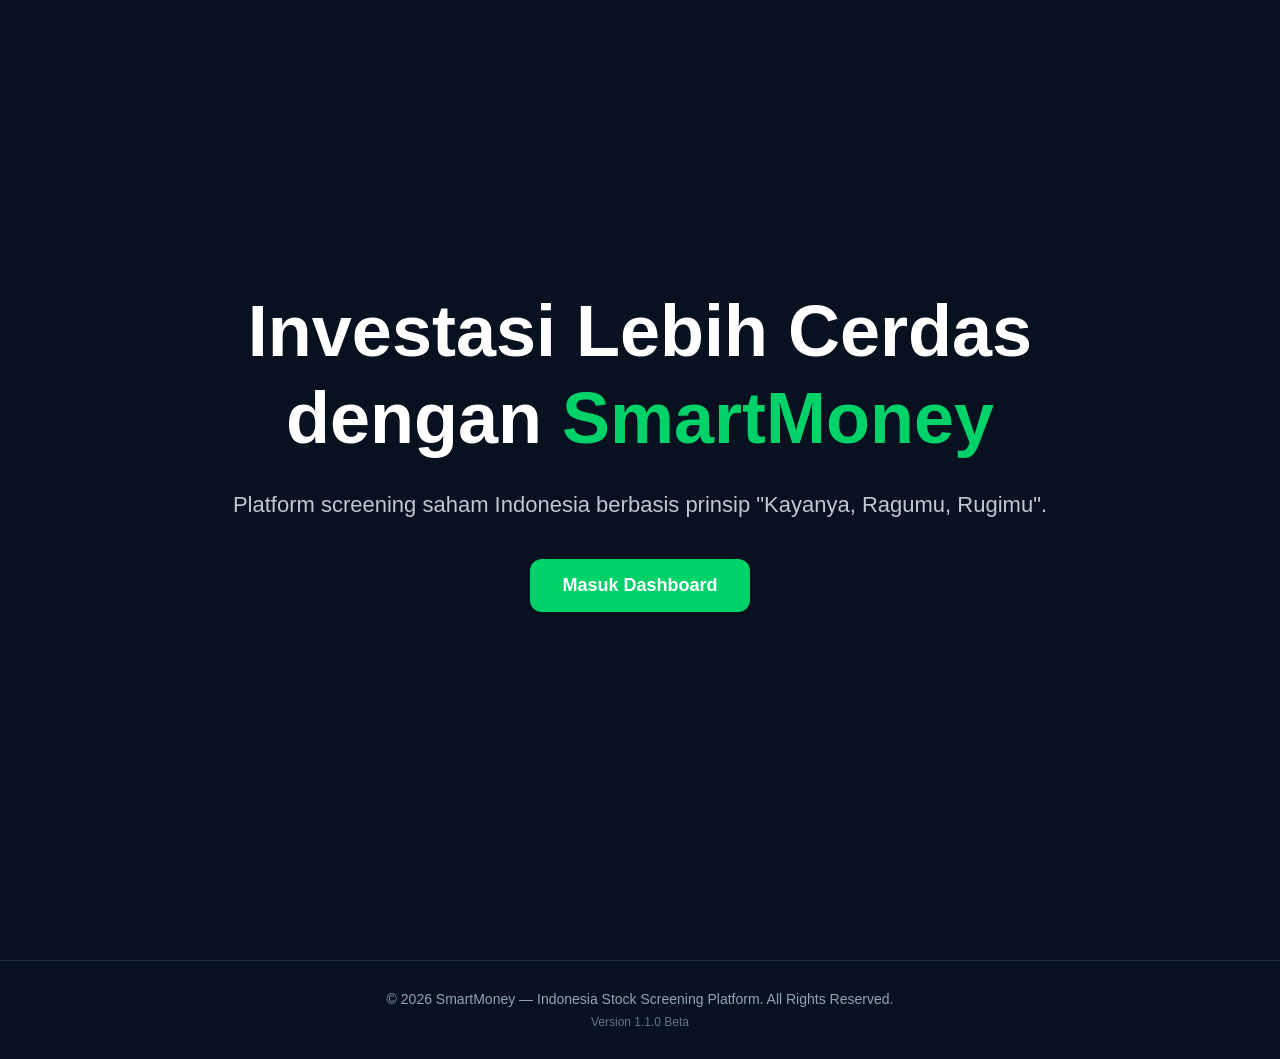
<file: index.html>
<!DOCTYPE html>
<html lang="id">

<head>
    <meta charset="UTF-8">
    <meta name="viewport" content="width=device-width, initial-scale=1.0">
    <title>SmartMoney</title>

    <link rel="stylesheet" href="style.css">
</head>

<body>

<div class="landing">

    <div class="landing-content">

        <h1>
            Investasi Lebih Cerdas dengan
            <span>SmartMoney</span>
        </h1>

        <p>
            Platform screening saham Indonesia berbasis prinsip "Kayanya, Ragumu, Rugimu".
        </p>

        <a href="dashboard.html" class="landing-btn">
            Masuk Dashboard
        </a>

    </div>

</div>
<footer class="footer">
    © 2026 SmartMoney — Indonesia Stock Screening Platform. All Rights Reserved.

    <br>

    <span class="version">
        Version 1.1.0 Beta
    </span>
</footer>

</body>
</html>
</file>
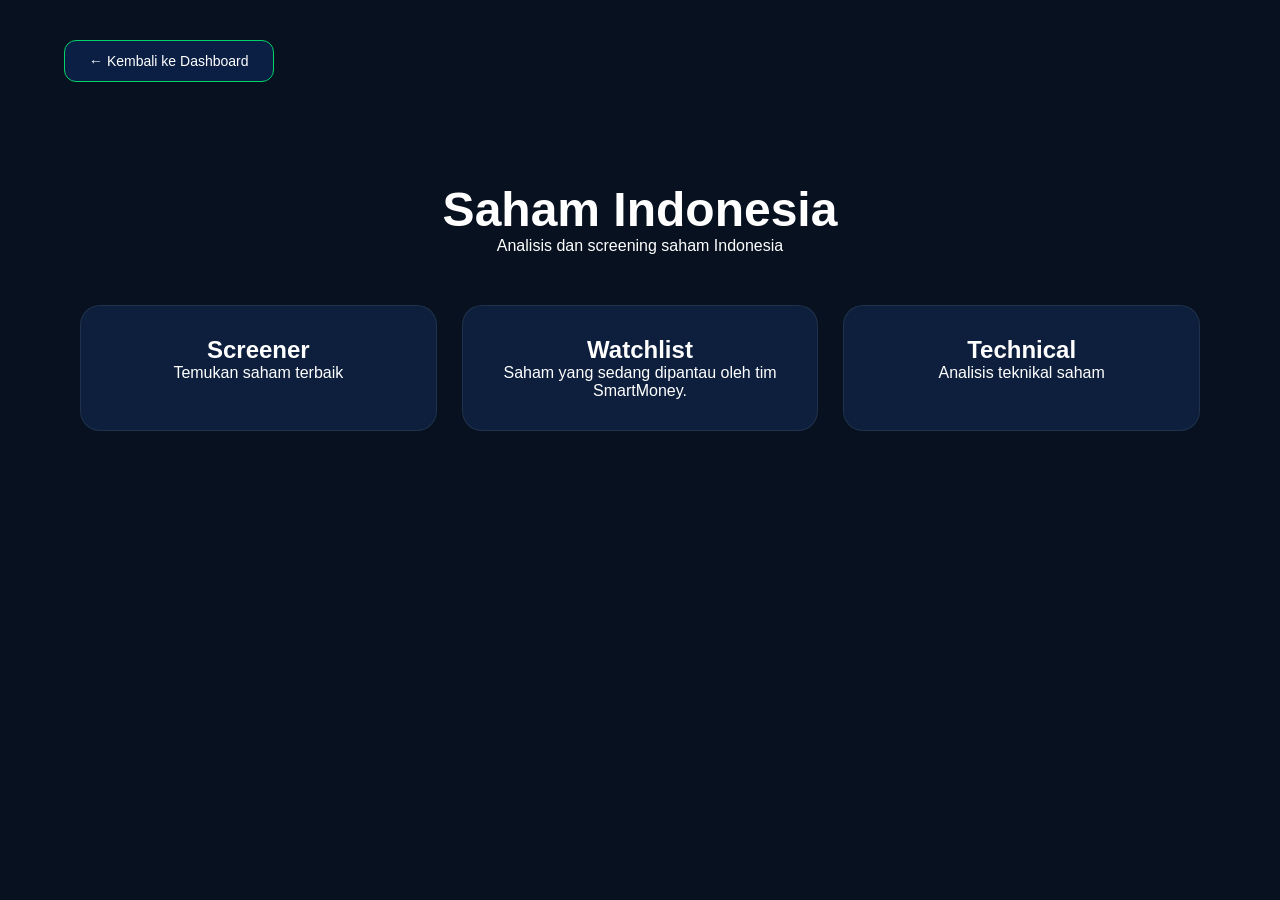
<file: saham/saham.html>
<!DOCTYPE html>
<html lang="id">

<head>

<meta charset="UTF-8">
<meta name="viewport" content="width=device-width, initial-scale=1.0">

<title>Saham Indonesia</title>

<link rel="stylesheet" href="../style.css">

</head>

<body>
    <div class="back-container">
    <a href="../dashboard.html" class="back-btn">
        ← Kembali ke Dashboard
    </a>
</div>

<section class="category-page">

    <h1>Saham Indonesia</h1>

    <p>
        Analisis dan screening saham Indonesia
    </p>

    <div class="category-grid">

        <a href="screener.html" class="category-card">
            <h2>Screener</h2>
            <p>Temukan saham terbaik</p>
        </a>

        <a href="watchlist.html" class="category-card">
            <h2>Watchlist</h2>
            <p>Saham yang sedang dipantau oleh tim SmartMoney.</p>
        </a>

        <a href="technical.html" class="category-card">
            <h2>Technical</h2>
            <p>Analisis teknikal saham</p>
        </a>

    </div>

</section>

</body>
</html>
</file>
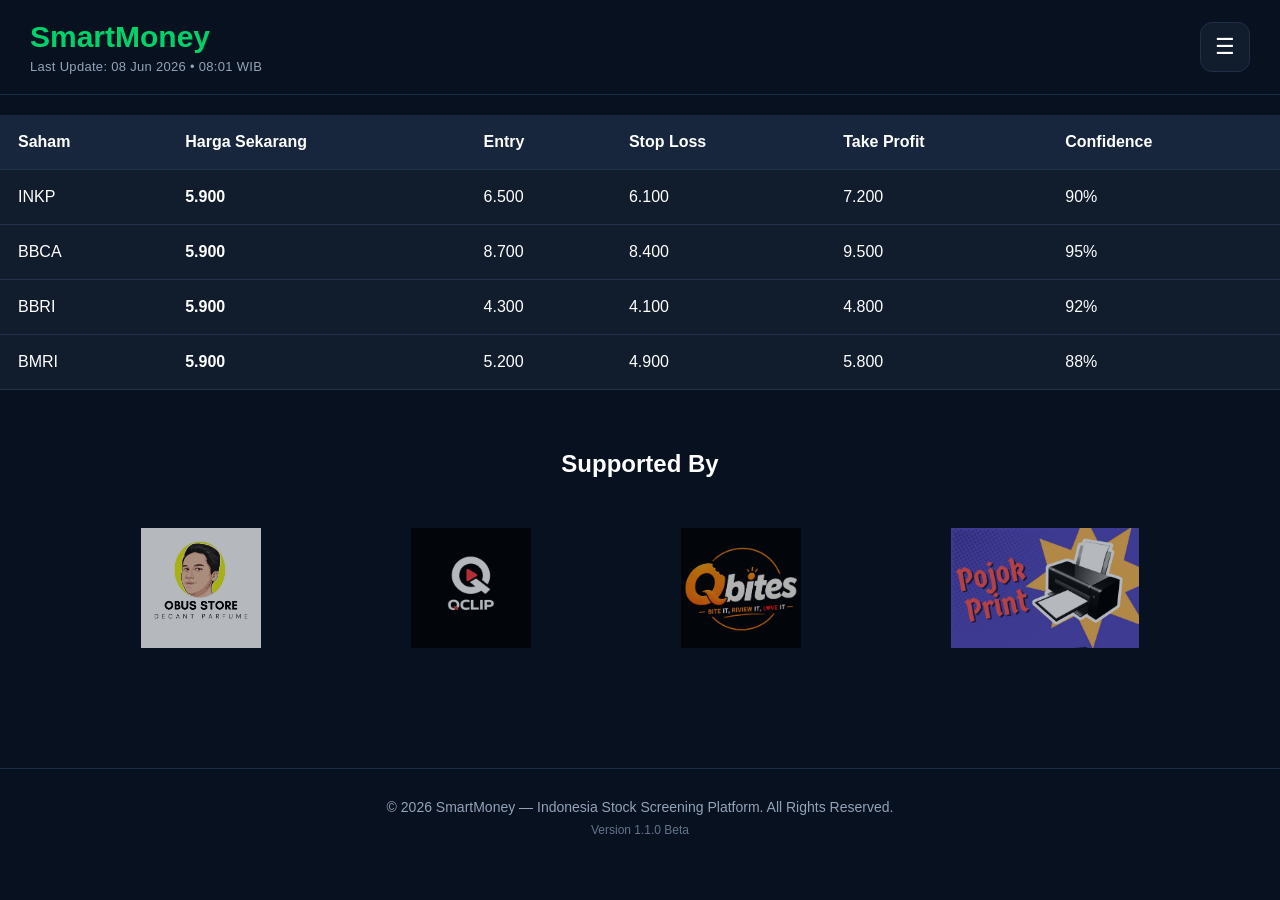
<file: saham/screener.html>
<!DOCTYPE html>
<html lang="id">

<head>

<meta charset="UTF-8">
<meta name="viewport" content="width=device-width, initial-scale=1.0">

<title>SmartMoney Screener</title>

<link rel="stylesheet" href="../style.css">

</head>

<body>
    
    <div class="topbar">

        <div class="logo-section">
            <div class="logo">SmartMoney</div>
    
            <div class="last-update">
                Last Update: 08 Jun 2026 • 08:01 WIB
            </div>
        </div>
    
        <div class="menu-dropdown">

    <button class="menu-btn" onclick="toggleMenu()">
        ☰
    </button>

    <div class="dropdown-content">

        <a href="../dashboard.html">
            Dashboard
        </a>

        <a href="saham.html">
            Saham
        </a>

        <a href="technical.html">
            Technical
        </a>

         <a href="watchlist.html">
            Watchlist
        </a>

    </div>

</div>
</div>
    <table class="stock-table">

        <thead>
            <tr>
                <th>Saham</th>
                <th>Harga Sekarang</th>
                <th>Entry</th>
                <th>Stop Loss</th>
                <th>Take Profit</th>
                <th>Confidence</th>
            </tr>
        </thead>
    
        <tbody>

            <tr>
                <td>INKP</td>
                <th>5.900</th>
                <td>6.500</td>
                <td class="sell">6.100</td>
                <td class="buy">7.200</td>
                <td>90%</td>
            </tr>
        
            <tr>
                <td>BBCA</td>
                <th>5.900</th>
                <td>8.700</td>
                <td class="sell">8.400</td>
                <td class="buy">9.500</td>
                <td>95%</td>
            </tr>
        
            <tr>
                <td>BBRI</td>
                <th>5.900</th>
                <td>4.300</td>
                <td class="sell">4.100</td>
                <td class="buy">4.800</td>
                <td>92%</td>
            </tr>
        
            <tr>
                <td>BMRI</td>
                <th>5.900</th>
                <td>5.200</td>
                <td class="sell">4.900</td>
                <td class="buy">5.800</td>
                <td>88%</td>
            </tr>
        
        </tbody>
    </table>
    <section class="sponsor-section">

        <h2>Supported By</h2>
    
        <div class="sponsor-grid">
    
            <img src="../assets/obusstore.png" alt="obus store">
    
            <img src="../assets/qclip.png" alt="qclip">
    
            <img src="../assets/qbites.png" alt="qbites">
    
            <img src="../assets/pojokprint.png" alt="pojok print">
    
        </div>
    
    </section>
    <footer class="footer">
    © 2026 SmartMoney — Indonesia Stock Screening Platform. All Rights Reserved.

    <br>

    <span class="version">
        Version 1.1.0 Beta
    </span>
    <script src="../js/script.js"></script>

</body>
</html>
</file>
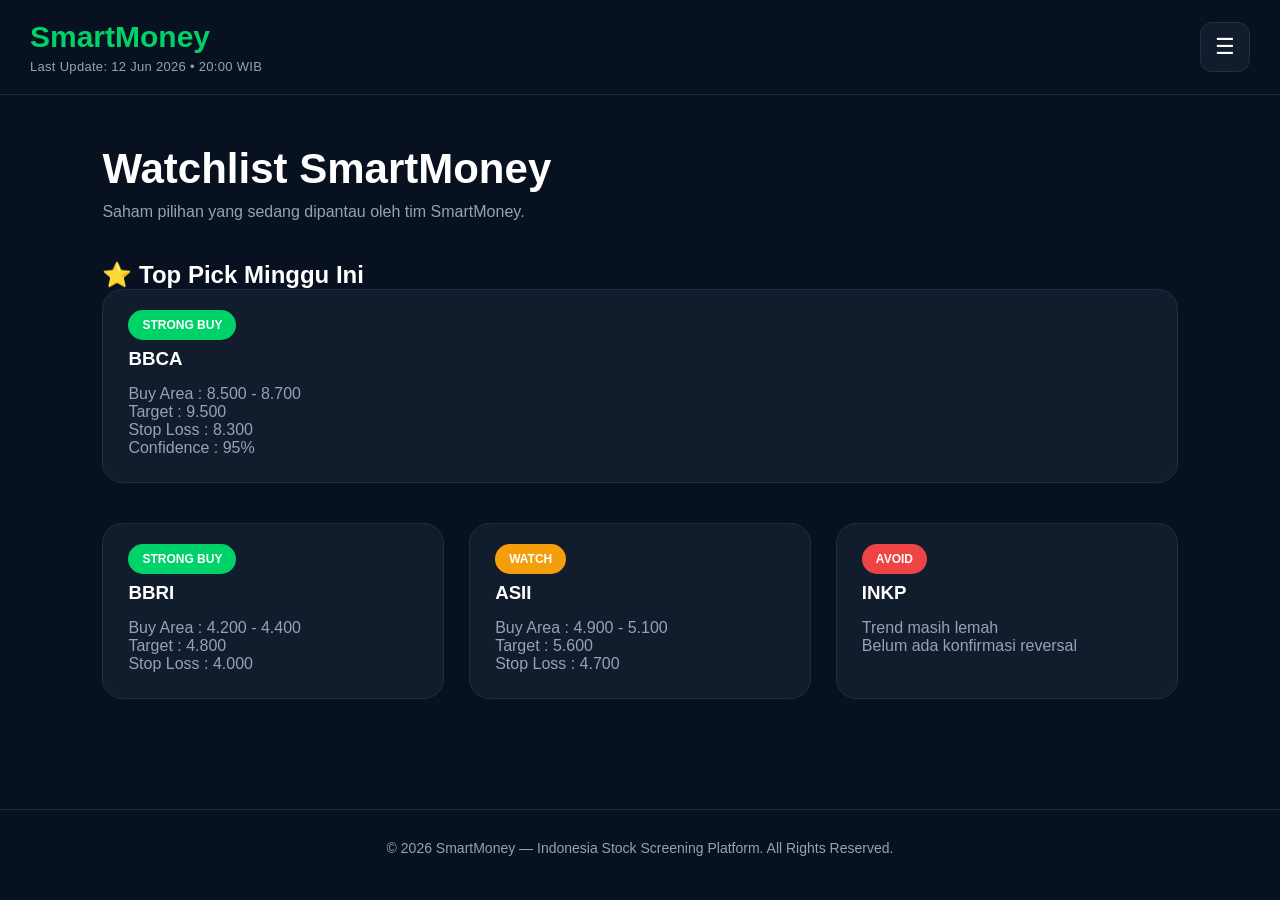
<file: saham/watchlist.html>
<!DOCTYPE html>
<html lang="id">

<head>

<meta charset="UTF-8">
<meta name="viewport" content="width=device-width, initial-scale=1.0">

<title>Watchlist SmartMoney</title>

<link rel="stylesheet" href="../style.css">

</head>

<body>

<div class="topbar">

    <div class="logo-section">

        <div class="logo">
            SmartMoney
        </div>

        <div class="last-update">
            Last Update: 12 Jun 2026 • 20:00 WIB
        </div>

    </div>

    <div class="menu-dropdown">

        <button class="menu-btn" onclick="toggleMenu()">
            ☰
        </button>

        <div class="dropdown-content">

            <a href="../dashboard.html">
                Dashboard
            </a>

            <a href="saham.html">
                Saham
            </a>

            <a href="screener.html">
                Screener
            </a>

            <a href="technical.html">
                Technical
            </a>

        </div>

    </div>

</div>

<section class="watchlist-container">

    <h1>Watchlist SmartMoney</h1>

    <p>
        Saham pilihan yang sedang dipantau oleh tim SmartMoney.
    </p>

    <div class="top-pick">

        <h2>⭐ Top Pick Minggu Ini</h2>

        <div class="watch-card">

            <span class="badge-buy">
                STRONG BUY
            </span>

            <h3>BBCA</h3>

            <p>Buy Area : 8.500 - 8.700</p>

            <p>Target : 9.500</p>

            <p>Stop Loss : 8.300</p>

            <p>Confidence : 95%</p>

        </div>

    </div>

    <div class="watch-grid">

        <div class="watch-card">

            <span class="badge-buy">
                STRONG BUY
            </span>

            <h3>BBRI</h3>

            <p>Buy Area : 4.200 - 4.400</p>

            <p>Target : 4.800</p>

            <p>Stop Loss : 4.000</p>

        </div>

        <div class="watch-card">

            <span class="badge-watch">
                WATCH
            </span>

            <h3>ASII</h3>

            <p>Buy Area : 4.900 - 5.100</p>

            <p>Target : 5.600</p>

            <p>Stop Loss : 4.700</p>

        </div>

        <div class="watch-card">

            <span class="badge-avoid">
                AVOID
            </span>

            <h3>INKP</h3>

            <p>Trend masih lemah</p>

            <p>Belum ada konfirmasi reversal</p>

        </div>

    </div>

</section>

<footer class="footer">
    © 2026 SmartMoney — Indonesia Stock Screening Platform. All Rights Reserved.

    <br>

</footer>

<script src="../js/script.js"></script>

</body>

</html>
</file>
<file: style.css>
/* ======================
   LANDING PAGE
====================== */

.landing{
    min-height:100vh;

    display:flex;
    justify-content:center;
    align-items:center;

    text-align:center;

    padding:20px;
}

.landing-content{
    max-width:900px;
}

.landing-content h1{
    font-size:72px;
    line-height:1.2;
}

.landing-content span{
    color:#00d26a;
}

.landing-content p{
    margin-top:25px;

    font-size:22px;

    color:#bfc8d4;

    line-height:1.7;
}

.landing-btn{
    display:inline-block;

    margin-top:35px;

    background:#00d26a;

    color:white;

    text-decoration:none;

    padding:16px 32px;

    border-radius:12px;

    font-size:18px;

    font-weight:bold;

    transition:0.3s;
}

.landing-btn:hover{
    transform:translateY(-3px);
}

/* ===================================
   HOME PAGE IHSG
=================================== */

*{
    margin:0;
    padding:0;
    box-sizing:border-box;
    font-family:Arial,sans-serif;
}

body{
    background:#07111f;
    color:white;
}

nav{
    display:flex;
    align-items:center;
    padding:25px 8%;
    background:#08111f;
}

.logo{
    font-size:30px;
    font-weight:bold;
    color:#00d26a;
}

.menu{
    display:flex;
    gap:40px;
}

.menu a{
    color:white;
    text-decoration:none;
    font-size:18px;
    font-weight:500;
    transition:0.3s;
}

.menu a:hover{
    color:#00d26a;
}
.hero-left h1{
    font-size:72px;

    line-height:1.1;

    font-weight:800;

    max-width:800px;

    margin-bottom:25px;
}

.hero-left p{
    font-size:22px;

    color:#bfc8d4;

    line-height:1.7;

    max-width:700px;

    margin-bottom:40px;
}

.screener-btn{
    display:inline-flex;

    align-items:center;

    justify-content:center;

    background:#00d26a;

    color:white;

    text-decoration:none;

    padding:18px 40px;

    border-radius:14px;

    font-size:18px;

    font-weight:700;

    transition:0.3s;
}

.screener-btn:hover{
    transform:translateY(-3px);

    box-shadow:0 10px 25px rgba(0,210,106,.3);
}

.hero{
    display:grid;

    grid-template-columns: 1fr 600px;

    gap:40px;

    padding: 30px 8% 60px;

    align-items:start;
}


.update-time{
    margin-top:8px;
    margin-bottom:20px;

    color:#64748b;
    font-size:12px;
    letter-spacing:0.5px;
    text-transform:uppercase;
}
.badge{
    display:inline-block;

    background:#00d26a20;
    color:#00d26a;

    padding:12px 20px;

    border-radius:999px;

    font-size:16px;
    font-weight:600;

    margin-bottom:25px;
}

.hero-left{
    width:100%;
}

.market-card{
    width:100%;

    background:#111c2d;

    padding:25px;

    border-radius:20px;
}

.recommendation{
    background:white;
    color:black;
    padding:80px 8%;
}

#stockContainer{
    display:flex;
    gap:20px;
    flex-wrap:wrap;
    margin-top:30px;
}

.card{
    width:300px;
    background:white;
    border-radius:20px;
    padding:20px;
    box-shadow:0 10px 20px rgba(0,0,0,.1);
}

.score{
    font-size:40px;
    font-weight:bold;
    color:#00a651;
    margin:10px 0;
}

.entry{
    color:#2563eb;
}

.target{
    color:#16a34a;
}

.stoploss{
    color:#dc2626;
}

/* =======================
   kotak atas
======================= */

nav{
    width:90%;

    margin:20px auto;

    padding:20px 40px;

    display:flex;
    align-items:center;

    background:#0f1b2d;

    border:1px solid #1d2d44;

    border-radius:20px;

    box-shadow:0 10px 30px rgba(0,0,0,.25);
}
.logo{
    font-size:30px;
    font-weight:bold;
    color:#00d26a;

    margin-right:auto;
}

/* =======================
   SCREENER dan Tecnical analys
======================= */

.topbar{
    display:flex;
    justify-content:space-between;
    align-items:center;

    padding:20px 30px;

    background:#07111f;

    border-bottom:1px solid #1a2942;
}

.dashboard-btn{
    background:#00d26a;
    color:white;

    text-decoration:none;

    padding:10px 20px;

    border-radius:10px;

    font-weight:bold;
}

.dashboard-btn:hover{
    opacity:0.9;
}
.stock-table{
    width:100%;
    border-collapse:collapse;
    margin-top:20px;
    background:#111c2d;
}

.stock-table thead tr{
    background:#18263d;
}

.stock-table th{
    padding:18px;
    text-align:left;
    color:white;
}

.stock-table td{
    padding:18px;
    color:white;
    border-top:1px solid #23314a;
}

.stock-table tr:hover{
    background:#162338;
}

.score-high{
    color:#00d26a;
    font-weight:bold;
}

.score-mid{
    color:#f59e0b;
    font-weight:bold;
}

.score-low{
    color:#ef4444;
    font-weight:bold;
}

.screener-tools{
    padding:20px;
}

#searchStock{
    width:300px;

    padding:12px 15px;

    border:none;

    border-radius:10px;

    background:#18263d;

    color:white;

    font-size:15px;
}

.screener-layout{
    display:grid;

    grid-template-columns: 2fr 350px;

    gap:20px;

    padding:20px;
}

.detail-panel{
    background:#111c2d;

    border-radius:15px;

    padding:25px;

    height:fit-content;
}

.detail-panel h2{
    color:#00d26a;

    margin-bottom:20px;
}

.detail-panel p{
    margin-bottom:15px;

    color:#d1d5db;
}

.technical-container{
    padding:40px;
}

.chart-grid{
    display:grid;
    grid-template-columns:repeat(auto-fit,minmax(500px,1fr));
    gap:25px;
    margin-top:30px;
}

.chart-card{
    background:#111c2d;
    padding:20px;
    border-radius:15px;
}

.chart-card h3{
    margin-bottom:15px;
}

.chart-card img{
    width:100%;
    border-radius:10px;
}
.menu{
    display:flex;
    gap:15px;
}

.menu a{
    text-decoration:none;
    color:white;

    padding:12px 22px;

    border-radius:12px;

    background:#111c2d;

    border:1px solid #1f2f48;

    transition:.3s;
}

.menu a:hover{
    background:#18263d;

    border-color:#00d26a;
}

.menu a.active{
    background:#00d26a;

    color:white;

    font-weight:700;
}

.last-update{
    font-size:12px;
    color:#64748b;
    letter-spacing:.3px;
}

.technical-header{
    margin-bottom:30px;
}

.last-update{
    margin-top:8px;

    font-size:13px;

    color:#94a3b8;
}

.logo-section{
    display:flex;
    flex-direction:column;
}

.last-update{
    margin-top:5px;

    font-size:13px;

    color:#94a3b8;
}

/* =======================
   SCREENER GARIS PUTIH
======================= */
.stock-table{
    width:100%;
    border-collapse:collapse;
    background:#111c2d;
}

.stock-table th{
    padding:18px;
    text-align:left;
    border-bottom:1px solid #23314a;
}

.stock-table td{
    padding:18px;
    border-bottom:1px solid #23314a;
}

/* ===================================
   IHSG
=================================== */
.ihsg-info{
    display:grid;
    grid-template-columns:1fr 1fr;

    gap:15px;

    margin-top:25px;
}

.ihsg-info div{
    background:#18263d;

    padding:15px;

    border-radius:12px;

    min-height:80px;
}

.ihsg-info span{
    display:block;

    color:#94a3b8;

    font-size:14px;
}

.ihsg-info strong{
    display:block;

    margin-top:8px;

    color:white;

    font-size:18px;

    font-weight:bold;
}

/* ===================================
   Button lihat screaner home
=================================== */

.screener-btn{
    display:inline-block;

    margin-top:25px;

    background:#00d26a;

    color:white;

    text-decoration:none;

    padding:15px 35px;

    border-radius:12px;

    font-size:18px;

    font-weight:600;

    transition:0.3s;
}

.screener-btn:hover{
    transform:translateY(-3px);

    box-shadow:0 10px 20px rgba(0,210,106,.3);
}

/* ===================================
   SAHAM TRENDING
=================================== */
.harga{
    font-size:42px;
    font-weight:bold;
    color:#111827;
    margin:20px 0 10px;
}

.naik{
    color:#00d26a;
    font-size:24px;
    font-weight:bold;
    margin-top:10px;
}

.turun{
    color:#ef4444;
    font-size:24px;
    font-weight:bold;
    margin-top:10px;
}
/* ===================================
   SPONSOR
=================================== */
.sponsor-section{
    padding:60px 30px;
    text-align:center;
}

.sponsor-grid{
    display:flex;
    justify-content:center;
    align-items:center;
    gap:150px;
    margin-top:50px;
    flex-wrap:wrap;
}

.sponsor-grid img{
    height:120px;
    opacity:.7;
    transition:.3s;
}

.sponsor-grid img:hover{
    opacity:1;
    transform:scale(1.05);
}
/* =========================
   MENU HAMBURGER
========================= */

.menu-dropdown{
    position:relative;
    margin-left:15px;
}

.menu-btn{
    width:50px;
    height:50px;

    display:flex;
    justify-content:center;
    align-items:center;

    background:#111c2d;
    color:white;

    border:1px solid #1f2f48;
    border-radius:12px;

    cursor:pointer;

    font-size:22px;
}

.dropdown-content{
    display:none;

    position:absolute;

    top:65px;
    right:0;

    width:220px;

    background:#111c2d;

    border:1px solid #1d2d44;

    border-radius:15px;

    overflow:hidden;

    z-index:9999;

    box-shadow:0 10px 30px rgba(0,0,0,.3);
}

.dropdown-content.show{
    display:block;
}

.dropdown-content a{
    display:block;

    padding:15px 20px;

    color:white;

    text-decoration:none;

    border-bottom:1px solid #1d2d44;
}

.dropdown-content a:hover{
    background:#18263d;
}

/* ===================================
   button Subscribe login dan daftar
=================================== */

.register-btn{
    display:inline-flex;
    align-items:center;
    justify-content:center;

    padding:12px 24px;

    background:#00d26a;

    color:white;

    text-decoration:none;

    border-radius:12px;

    font-weight:700;

    transition:.3s;
}
/* =======================
   warna login daftar dan kembali login 
======================= */
.register-btn:hover{
    transform:translateY(-2px);

    box-shadow:0 8px 20px rgba(0,210,106,.3);
}

.auth-card p{
    margin-top:15px;
    color:white;
}

.auth-card p a{
    color:#00d26a;
    text-decoration:none;
    font-weight:600;
}

.auth-card p a:hover{
    text-decoration:underline;
}
.back-btn{
    display:block;

    text-align:left;

    margin-bottom:20px;

    color:#94a3b8;

    text-decoration:none;

    font-size:14px;
}

.back-btn:hover{
    color:#00d26a;
}

.auth-card p{
    margin-top:15px;
    color:white;
}

.auth-card p a{
    color:#00d26a;
    text-decoration:none;
    font-weight:600;
}

.auth-card p a:hover{
    text-decoration:underline;
}
/* =======================
   NAV RIGHT
======================= */

.nav-right{
    display:flex;
    align-items:center;
    gap:12px;
}

.nav-link{
    text-decoration:none;
    color:white;

    padding:12px 20px;

    border:1px solid #1f2f48;

    border-radius:12px;

    transition:.3s;
}

.nav-link:hover{
    background:#18263d;
}

.version{
    display:block;

    margin-top:8px;

    color:#64748b;

    font-size:12px;
}
/* ==========================
  HARGA PAKET
========================== */
.pricing{
    padding:80px 8%;
    text-align:center;
}

.pricing h1{
    font-size:48px;
    margin-bottom:15px;
}

.pricing p{
    color:#94a3b8;
}

.pricing-grid{
    margin-top:50px;

    display:flex;
    justify-content:center;
    gap:30px;

    flex-wrap:wrap;
}

.price-card{
    width:300px;

    background:#111c2d;

    border:1px solid #1d2d44;

    border-radius:20px;

    padding:35px 25px;
}

.price-card h2{
    margin-bottom:20px;
}

.price{
    font-size:42px;
    font-weight:bold;
    color:#00d26a;
    margin-bottom:15px;
}

.price-card button{
    width:100%;

    margin-top:25px;

    background:#00d26a;

    color:white;

    border:none;

    padding:14px;

    border-radius:12px;

    font-weight:bold;

    cursor:pointer;
}
.premium{
    border:2px solid #00d26a;
}
/* ===================================
   Button payment
=================================== */
.buy-btn{
    display:block;
    margin-top:20px;
    padding:15px;
    text-align:center;
    text-decoration:none;

    background:#00d26a;
    color:white;

    border-radius:12px;
    font-weight:bold;

    transition:.3s;
}

.buy-btn:hover{
    opacity:.9;
    transform:translateY(-2px);
}
/* ===================================
  BAYAR 
=================================== */
.payment-page{
    min-height:100vh;

    display:flex;
    justify-content:center;
    align-items:center;

    padding:30px;

    background:#07111f;
}

.payment-card{
    width:100%;
    max-width:500px;

    background:#111c2d;

    border:1px solid #1d2d44;

    border-radius:20px;

    padding:40px;

    text-align:center;
}
.payment-price{
    font-size:48px;
    font-weight:700;

    color:#00d26a;

    margin:15px 0 25px;
}
.status-badge{
    display:inline-block;

    background:#f59e0b20;

    color:#f59e0b;

    padding:10px 18px;

    border-radius:999px;

    font-weight:600;

    margin-top:15px;
}
.back-payment{
    display:inline-block;

    margin-top:25px;

    padding:12px 22px;

    background:#18263d;

    color:white;

    text-decoration:none;

    border-radius:12px;
}
.qris-image{
    width:100%;
    max-width:280px;
    display:block;
    margin:20px auto;
    border-radius:12px;
}
/* ===================================
  Login dan Register
=================================== */
.auth-card{
    width:100%;
    max-width:400px;

    margin:100px auto;

    background:#111c2d;

    padding:40px;

    border-radius:20px;

    text-align:center;
}

.auth-card h1{
    margin-bottom:20px;
}

.auth-card input{
    width:100%;
    padding:15px;

    margin-bottom:15px;

    border:none;
    border-radius:10px;
}

.auth-card button{
    width:100%;

    padding:15px;

    background:#00d26a;

    color:white;

    border:none;

    border-radius:10px;

    cursor:pointer;
}

.category-page{
    padding:80px;
    text-align:center;
}

.category-page h1{
    font-size:48px;
    color:#fff;
}

.category-grid{
    margin-top:50px;
    display:grid;
    grid-template-columns:repeat(3,1fr);
    gap:25px;
}
/* ===================================
   SAHAM html
=================================== */
.category-card{
    background:#0d1f3c;
    border:1px solid rgba(255,255,255,.08);
    border-radius:20px;
    padding:30px;
    text-decoration:none;
    color:white;
    transition:.3s;
}

.category-card:hover{
    transform:translateY(-8px);
    border-color:#00e676;
}

.back-container{
    width:90%;
    margin:40px auto 0;
}

.back-btn{
    display:inline-block;
    padding:12px 24px;
    background:#0b1f45;
    color:#fff;
    text-decoration:none;
    border:1px solid #00d26a;
    border-radius:12px;
    transition:0.3s;
}

.back-btn:hover{
    background:#00d26a;
    color:#020f26;
}
/* WATCHLIST */

.watchlist-container{
    padding:50px 8%;
}

.watchlist-container h1{
    font-size:42px;
    margin-bottom:10px;
}

.watchlist-container p{
    color:#94a3b8;
}

.watch-grid{
    margin-top:30px;

    display:grid;

    grid-template-columns:
    repeat(auto-fit,minmax(300px,1fr));

    gap:25px;
}

.watch-card{
    background:#111c2d;

    border:1px solid #1d2d44;

    border-radius:20px;

    padding:25px;
}

.watch-card h3{
    margin:15px 0;
}

.top-pick{
    margin-top:40px;
    margin-bottom:40px;
}

.badge-buy{
    background:#00d26a;

    color:white;

    padding:8px 14px;

    border-radius:999px;

    font-size:12px;

    font-weight:bold;
}

.badge-watch{
    background:#f59e0b;

    color:white;

    padding:8px 14px;

    border-radius:999px;

    font-size:12px;

    font-weight:bold;
}

.badge-avoid{
    background:#ef4444;

    color:white;

    padding:8px 14px;

    border-radius:999px;

    font-size:12px;

    font-weight:bold;
}

/* =======================
   TRADINGVIEW
======================= */

.tv-widget-container{
    width:90%;
    max-width:1400px;

    margin:50px auto;

    background:#111c2d;

    border:1px solid #1d2d44;

    border-radius:20px;

    padding:25px;

    overflow:hidden;
}

.tv-widget-container h2{
    margin-bottom:20px;
}

#tradingview_chart{
    width:100%;
    height:600px;
}

/* ===================================
   COPYRIGHT
=================================== */
.footer{
    text-align:center;
    padding:30px 0;
    color:#94a3b8;
    font-size:14px;
    border-top:1px solid #1d2d44;
    margin-top:60px;
}
</file>
